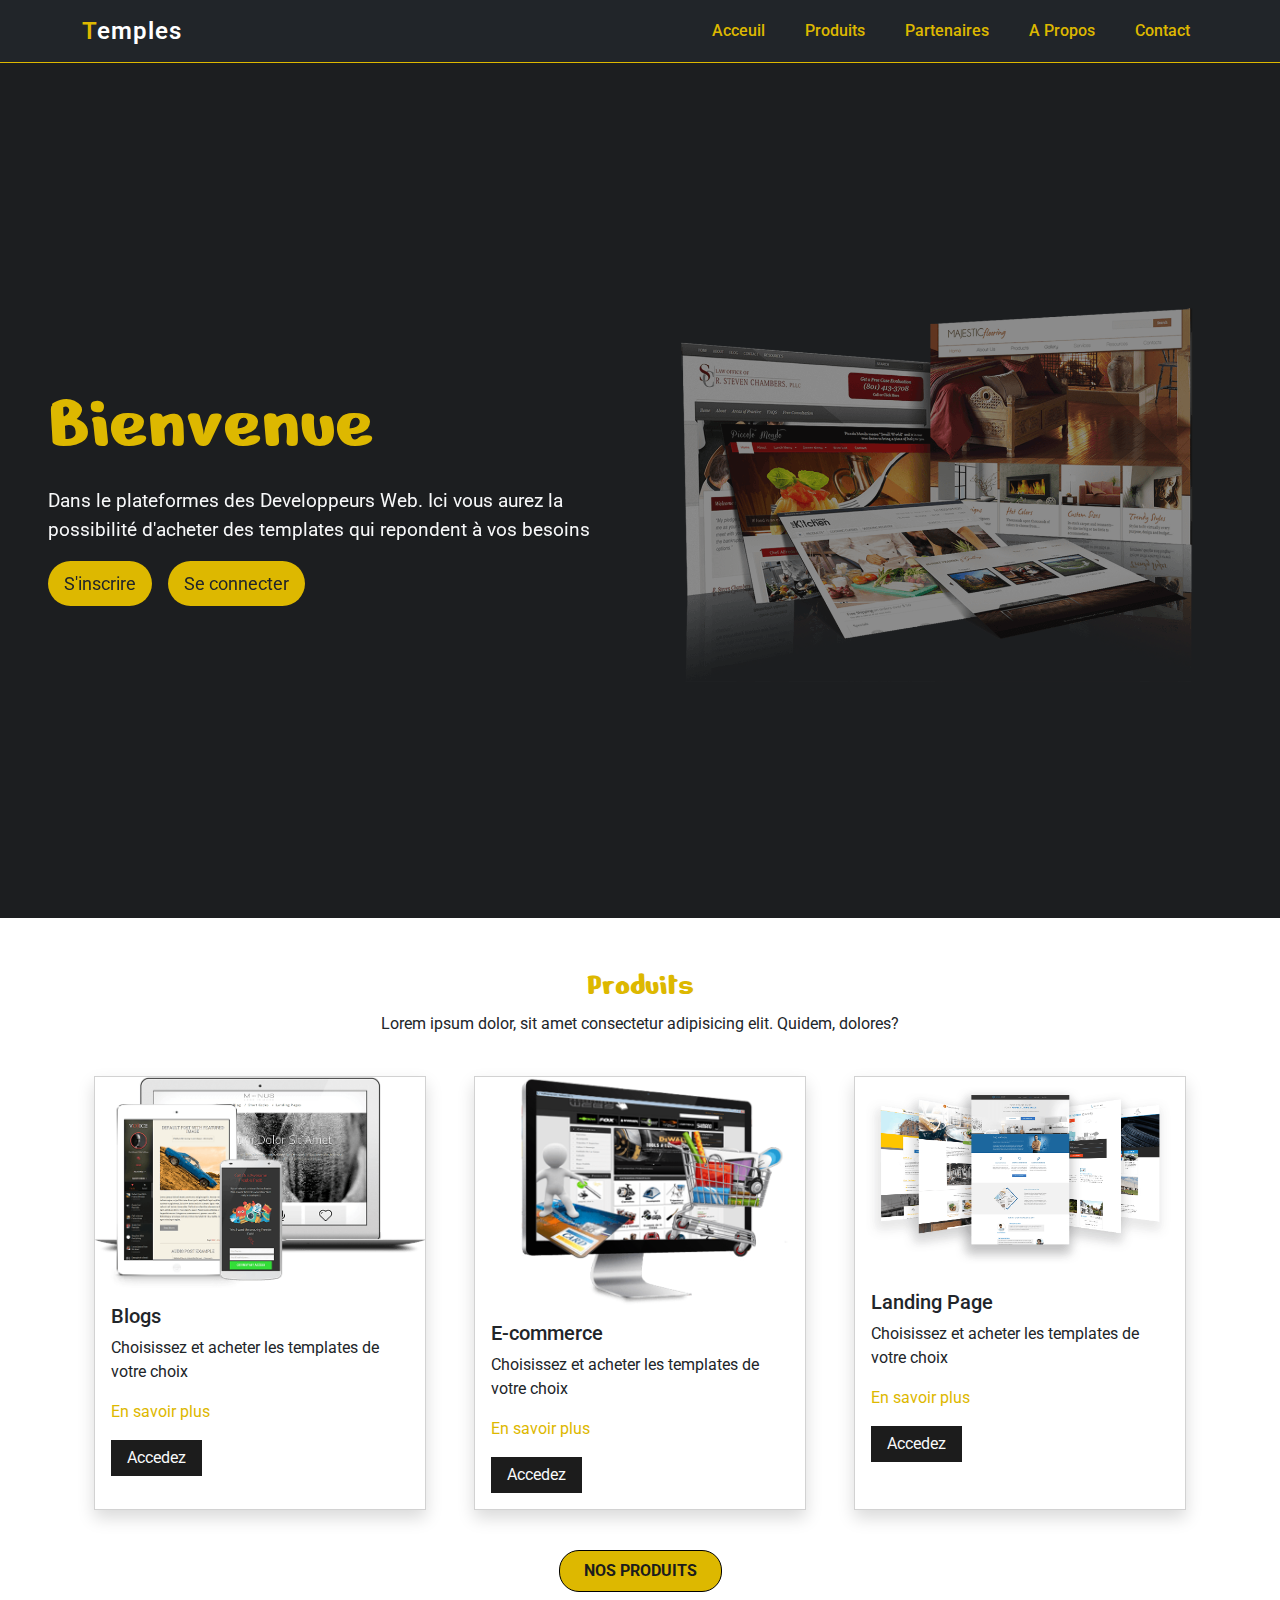
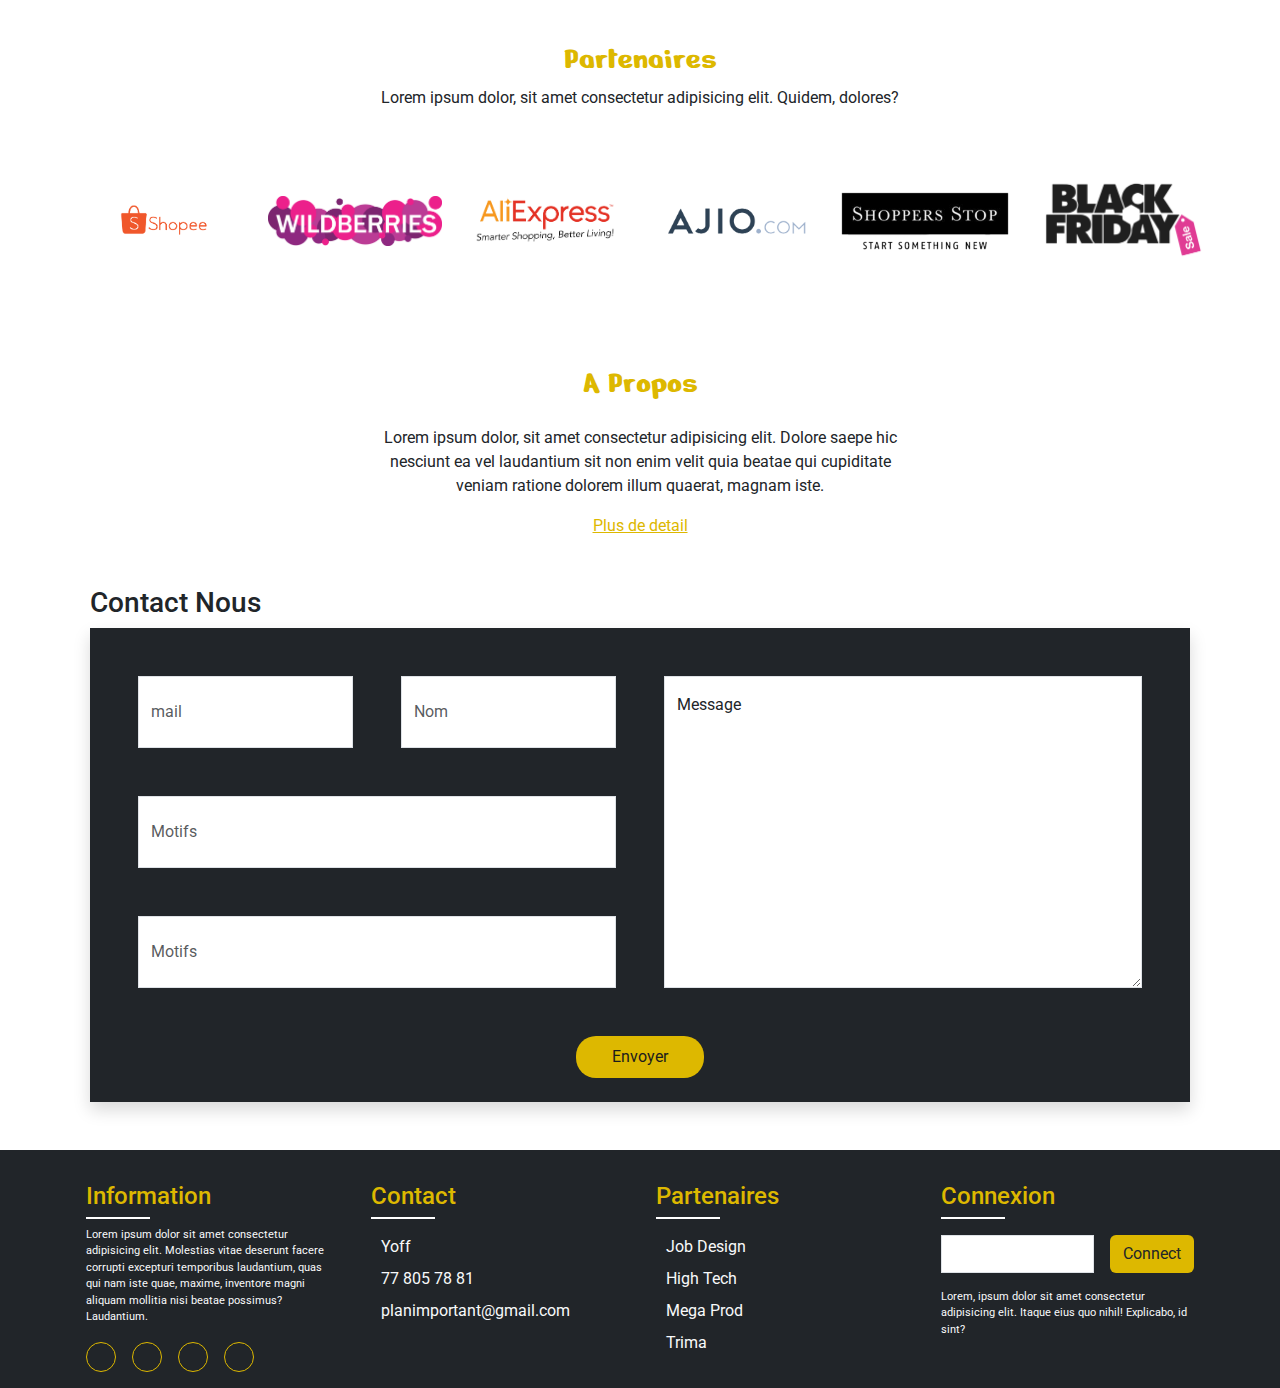
<file: index.html>
<!doctype html>
<html lang="en">
  <head>
    <meta charset="utf-8">
    <meta name="viewport" content="width=device-width, initial-scale=1">
    <title>Temples</title>
    <link rel="stylesheet" href="style.css">
    <link rel="stylesheet" href="https://cdnjs.cloudflare.com/ajax/libs/font-awesome/6.6.0/css/all.min.css" integrity="sha512-Kc323vGBEqzTmouAECnVceyQqyqdsSiqLQISBL29aUW4U/M7pSPA/gEUZQqv1cwx4OnYxTxve5UMg5GT6L4JJg==" crossorigin="anonymous" referrerpolicy="no-referrer" />
    <link href="https://cdn.jsdelivr.net/npm/bootstrap@5.3.3/dist/css/bootstrap.min.css" rel="stylesheet" integrity="sha384-QWTKZyjpPEjISv5WaRU9OFeRpok6YctnYmDr5pNlyT2bRjXh0JMhjY6hW+ALEwIH" crossorigin="anonymous">
  </head>
  <body>
    <header class="header bg-dark">
      <nav class="navbar navbar-expand-lg fixed-top position-relative">
        <div class="container">
          <a class="navbar-brand fs-4" href="#"><span>T</span>emples</a>
          <button class="navbar-toggler d-block d-md-none" type="button" data-bs-toggle="collapse" data-bs-target="#navbarSupportedContent" aria-controls="navbarSupportedContent" aria-expanded="false" aria-label="Toggle navigation">
            <span class="navbar-toggler-icon"></span>
          </button>
          <div class="collapse navbar-collapse" id="navbarSupportedContent">
            <ul class="navbar-nav ms-auto mb-2 mb-lg-0 gap-4">
              <li class="nav-item">
                <a class="nav-link" href="#">Acceuil</a>
              </li>
              <li class="nav-item">
                <a class="nav-link" href="#services">Produits</a>
              </li>
              <li class="nav-item">
                <a class="nav-link" href="#partenaires">Partenaires</a>
              </li>
              <li class="nav-item">
                <a class="nav-link" href="#propos">A Propos</a>
              </li>
              <li class="nav-item">
                <a class="nav-link" href="#contact">Contact</a>
              </li>
            </ul>
          </div>
        </div>
      </nav>
    </header>

    <section class="banner">
      <div id="carouselExampleSlidesOnly" class="carousel slide" data-bs-ride="carousel">
        <div class="carousel-inner bg-dark">
          <div class="carousel-item active">
            <div class="banne h-100">
              <div class="row align-items-center h-100 p-4 p-md-5">
                <div class="col-md-6 position-relative">
                  <div class="annonce position-relative">
                    <h1>Bienvenue</h1>
                    <p class="text-light">Dans le plateformes des Developpeurs Web. Ici vous aurez la possibilité d'acheter des templates qui repondent à vos besoins</p>
                    <div class="inscripte d-flex gap-3">
                      <a href="lien/inscription.html" class="btn">S'inscrire</a>
                      <a href="lien/connexion.html" class="btn">Se connecter</a>
                    </div>
                  </div>
                </div>
                <div class="col-md-6">
                  <img src="Images/banner1.png" alt="" class="img-fluid">
                </div>
              </div>
            </div>
          </div>
          <div class="carousel-item">
            <div class="banne h-100">
              <div class="row align-items-center h-100 p-4 p-md-5">
                <div class="col-md-6 position-relative">
                  <div class="annonce position-relative">
                    <h1>Templates</h1>
                    <p class="text-light">Nous avons differentes types de templates et de qualité qui ont été concus par nos experts.</p>
                    <div class="inscripte d-flex gap-3">
                      <a href="lien/inscription.html" class="btn">S'inscrire</a>
                      <a href="lien/connexion.html" class="btn"><i></i>Se connecter</a>
                    </div>
                  </div>
                </div>
                <div class="col-md-6">
                  <img src="Images/banner2.png" alt="" class="img-fluid">
                </div>
              </div>
            </div>
          </div>
          <div class="carousel-item">
            <div class="banne h-100">
              <div class="row align-items-center h-100 p-4 p-md-5">
                <div class="col-md-6 position-relative">
                  <div class="annonce position-relative">
                    <h1>Entreprendre</h1>
                    <p class="text-light">Formez une équipe diversifiée avec des compétences complémentaires, en veillant à ce que chaque membre partage la même vision et passion pour le projet</p>
                    <div class="inscripte d-flex gap-3">
                      <a href="lien/inscription.html" class="btn">S'inscrire</a>
                      <a href="lien/connexion.html" class="btn"><i></i>Se connecter</a>
                    </div>
                  </div>
                </div>
                <div class="col-md-6">
                  <img src="Images/banner3.png" alt="" class="img-fluid">
                </div>
              </div>
            </div>
          </div>
        </div>
      </div>
    </section>

    <section id="services">
      <div class="container text-center my-4">
        <div class="entete text-center mt-5 mb-2">
          <h2>Produits</h2>
          <p>Lorem ipsum dolor, sit amet consectetur adipisicing elit. Quidem, dolores?</p>
        </div>
        <div class="row">
          <div class="col-md-4 p-4">
            <div class="card shadow h-100 text-start">
              <img src="Images/produit1.png" class="card-img-top img-fluid" alt="...">
              <div class="card-body">
                <h5 class="card-title">Blogs</h5>
                <p class="card-text">Choisissez et acheter les templates de votre choix</p>
                <a href="#" class="">En savoir plus</a><br>
                <a href="" class="btn mt-3 text-light">Accedez</a>
              </div>
            </div>
          </div>
          <div class="col-md-4 p-4">
            <div class="card shadow h-100 text-start">
              <img src="Images/produit2.png" class="card-img-top img-fluid" alt="...">
              <div class="card-body">
                <h5 class="card-title">E-commerce</h5>
                <p class="card-text">Choisissez et acheter les templates de votre choix</p>
                <a href="#" class="">En savoir plus</a><br>
                <a href="" class="btn mt-3 text-light">Accedez</a>
              </div>
            </div>
          </div>
          <div class="col-md-4 p-4">
            <div class="card shadow h-100 text-start">
              <img src="Images/produit3.png" class="card-img-top img-fluid" alt="...">
              <div class="card-body">
                <h5 class="card-title">Landing Page</h5>
                <p class="card-text">Choisissez et acheter les templates de votre choix</p>
                <a href="#" class="">En savoir plus</a><br>
                <a href="" class="btn mt-3 text-light">Accedez</a>
              </div>
            </div>
          </div>
        </div>
        <a href="lien/liste-produit.html" class="btn text-uppercase fw-bolder mt-3 py-2 px-4" style="border: 1px solid black;">Nos Produits</a>
      </div>
    </section>

    <section id="partenaires">
      <div class="container my-4">
        <div class="entete text-center mt-5 mb-2">
          <h2>Partenaires</h2>
          <p>Lorem ipsum dolor, sit amet consectetur adipisicing elit. Quidem, dolores?</p>
        </div>
        <div class="row align-items-center">
          <div class="col-4 col-md-2 p-2">
           <img src="Images/partenaires/part1.png" alt="" class="img-fluid">
          </div>
          <div class="col-4 col-md-2 p-2">
           <img src="Images/partenaires/part2.png" alt="" class="img-fluid">
          </div>
          <div class="col-4 col-md-2 p-2">
           <img src="Images/partenaires/part3.png" alt="" class="img-fluid">
          </div>
          <div class="col-4 col-md-2 p-2">
           <img src="Images/partenaires/part4.png" alt="" class="img-fluid">
          </div>
          <div class="col-4 col-md-2 p-2">
           <img src="Images/partenaires/part5.png" alt="" class="img-fluid">
          </div>
          <div class="col-4 col-md-2 p-2">
           <img src="Images/partenaires/part6.png" alt="" class="img-fluid">
          </div>
        </div>
      </div>
    </section>

    <section id="propos">
      <div class="container my-4">
        <div class="entete text-center mt-2 mt-md-5 mb-2">
          <h2>A Propos</h2>
        </div>
        <div class="row mt-4">
          <div class="col-md-6 text-center mx-auto">
            <p>Lorem ipsum dolor, sit amet consectetur adipisicing elit. Dolore saepe hic nesciunt ea vel laudantium sit non enim velit quia beatae qui cupiditate veniam ratione dolorem illum quaerat, magnam iste.</p>
          </div>
          <a href="">Plus de detail</a>
        </div>
      </div>
    </section>

    <section id="contact">
      <div class="container mt-5">
        <h3 class="ms-2">Contact Nous</h3>
        <div class="row m-2 p-1 p-md-4 bg-dark shadow">
          <div class="col-md-6 bg-dark p-4">
            <form class="row g-2 g-md-5 ">
              <div class="col-md-6">
                <input type="email" class="form-control" id="inputEmail4" placeholder="mail">
              </div>
              <div class="col-md-6">
                <input type="text" class="form-control" id="inputPassword4" placeholder="Nom">
              </div>
              <div class="col-12">
                <input type="text" class="form-control" id="inputAddress" placeholder="Motifs">
              </div>
              <div class="col-12">
                <input type="text" class="form-control" id="inputAddress" placeholder="Motifs">
              </div>
            </form>
          </div>
          <div class="col-md-6 p-2 px-4 p-md-4 ">
            <div class="form-floating h-100">
              <textarea class="form-control" placeholder="Leave a comment here" id="floatingTextarea2"></textarea>
              <label for="floatingTextarea2">Message</label>
            </div>
          </div>
          <a href="" class="btn mt-4">Envoyer</a>
        </div>
      </div>
    </section>

    <footer class="footer mt-5 bg-dark text-light">
      <div class="container">
        <div class="row">
          <div class="col-12 col-md-3 p-3">
            <h4>Information</h4>
            <p class="t-info">Lorem ipsum dolor sit amet consectetur adipisicing elit. Molestias vitae deserunt facere corrupti excepturi temporibus laudantium, quas qui nam iste quae, maxime, inventore magni aliquam mollitia nisi beatae possimus? Laudantium.</p>
            <div class="social-media d-flex gap-3">
              <i class="fa-brands fa-facebook-f"></i>
              <i class="fa-brands fa-instagram"></i>
              <i class="fa-brands fa-whatsapp"></i>
              <i class="fa-brands fa-x-twitter"></i>
            </div>
          </div>
          <div class="col-7 col-md-3 p-3">
            <h4>Contact</h4>
            <ul class="navbar-nav cible-circle">
              <li class="mt-2"><i class="fa-solid fa-map-location-dot"></i>Yoff</li>
              <li class="mt-2"><i class="fa-solid fa-phone"></i>77 805 78 81</li>
              <li class="mt-2"><i class="fa-solid fa-envelope"></i>planimportant@gmail.com</li>
            </ul>
          </div>
          <div class="col-5 col-md-3 p-3">
            <h4>Partenaires</h4>
            <ul class="navbar-nav">
              <li class="mt-2"><i class="fa-solid fa-check"></i>Job Design</li>
              <li class="mt-2"><i class="fa-solid fa-check"></i>High Tech</li>
              <li class="mt-2"><i class="fa-solid fa-check"></i>Mega Prod</li>
              <li class="mt-2"><i class="fa-solid fa-check"></i>Trima</li>
            </ul>
          </div>
          <div class="col-12 col-md-3 p-3">
            <h4>Connexion</h4>
            <div class="subscribe mt-4 d-flex gap-3">
              <input type="text" class="form-control">
              <a href="" class="btn">Connect</a>
            </div>
            <p class="mt-3">Lorem, ipsum dolor sit amet consectetur adipisicing elit. Itaque eius quo nihil! Explicabo, id sint?</p>
          </div>
        </div>
      </div>
    </footer>
    <script src="https://cdn.jsdelivr.net/npm/bootstrap@5.3.3/dist/js/bootstrap.bundle.min.js" integrity="sha384-YvpcrYf0tY3lHB60NNkmXc5s9fDVZLESaAA55NDzOxhy9GkcIdslK1eN7N6jIeHz" crossorigin="anonymous"></script>
  </body>
</html>
</file>
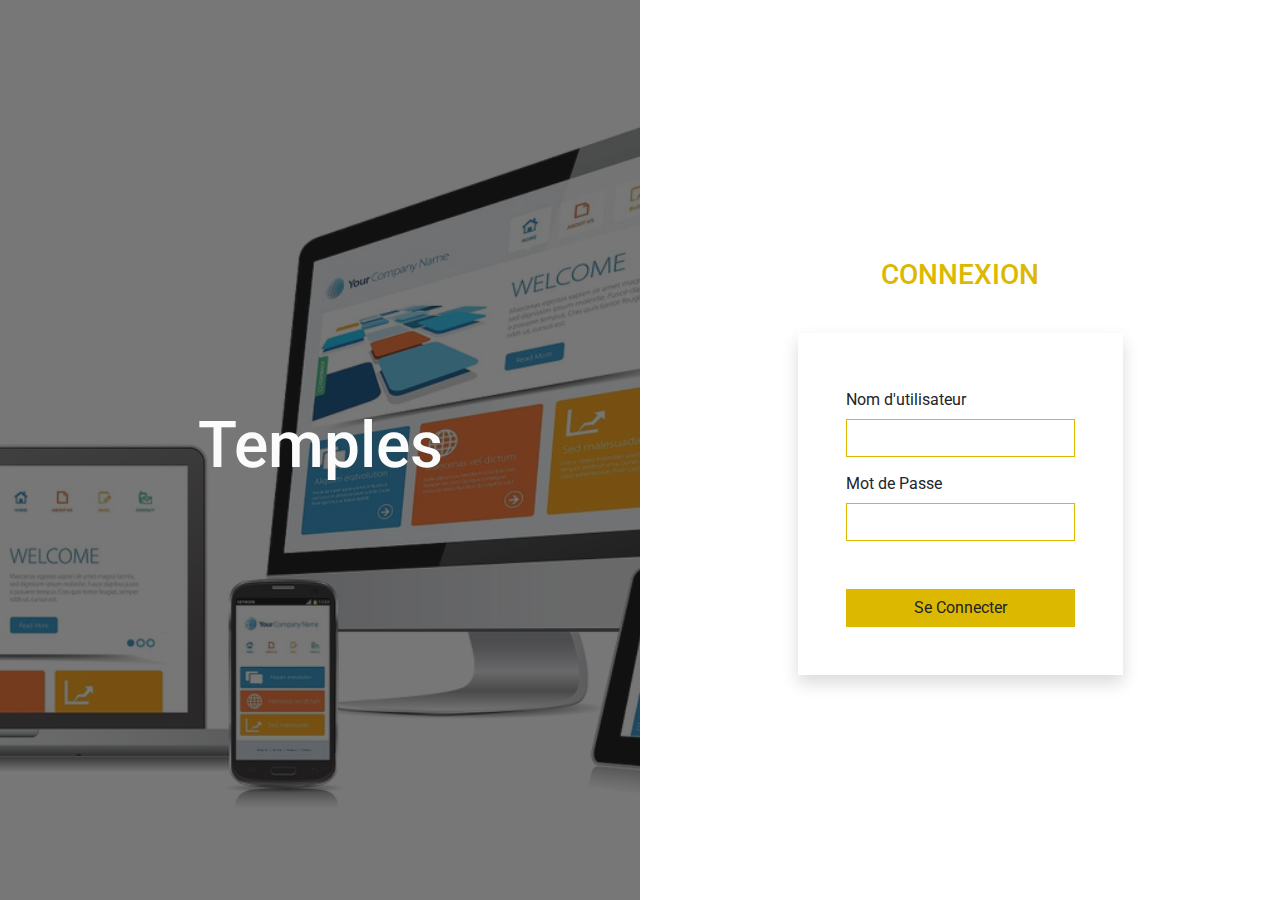
<file: lien/connexion.html>
<!DOCTYPE html>
<html lang="en">
<head>
    <meta charset="UTF-8">
    <meta name="viewport" content="width=device-width, initial-scale=1.0">
    <title>Connexion</title>
    <link rel="stylesheet" href="https://cdn.jsdelivr.net/npm/bootstrap@5.3.3/dist/css/bootstrap.min.css">
    <link rel="stylesheet" href="https://cdnjs.cloudflare.com/ajax/libs/font-awesome/6.6.0/css/all.min.css" integrity="sha512-Kc323vGBEqzTmouAECnVceyQqyqdsSiqLQISBL29aUW4U/M7pSPA/gEUZQqv1cwx4OnYxTxve5UMg5GT6L4JJg==" crossorigin="anonymous" referrerpolicy="no-referrer" />
    <link rel="stylesheet" href="../style.css">
</head>
<body>
    <section class="connexion d-flex align-items-center flex-column flex-md-row">
         <div class="img-connect d-flex align-items-center justify-content-center position-relative w-100 h-100">
            <h2 class="position-relative">Temples</h2>
        </div>
        <div class="col-12 col-md-6 d-flex justify-content-center align-items-center flex-column">
            <hr>
            <h3 class="text-uppercase">Connexion</h3>
            <hr>
            <div class="form-connect p-5 shadow">
                <div class="mb-2">
                    <label for="inputPassword6" class="col-form-label">Nom d'utilisateur</label>
                    <input type="text" id="inputPassword6" class="form-control" aria-describedby="passwordHelpInline">
                </div>
                <div class="mb-5">
                    <label for="inputPassword6" class="col-form-label">Mot de Passe</label>
                    <input type="password" id="inputPassword6" class="form-control" aria-describedby="passwordHelpInline">
                </div>
                <a href="compte.html" class="btn w-100">Se Connecter</a>
            </div>
        </div>
    </section>
    <script src="https://cdn.jsdelivr.net/npm/bootstrap@5.3.3/dist/js/bootstrap.bundle.min.js" integrity="sha384-YvpcrYf0tY3lHB60NNkmXc5s9fDVZLESaAA55NDzOxhy9GkcIdslK1eN7N6jIeHz" crossorigin="anonymous"></script>
</body>
</html>
</file>
<file: style.css>
@import url('https://fonts.googleapis.com/css2?family=Roboto:ital,wght@0,100;0,300;0,400;0,500;0,700;0,900;1,100;1,300;1,400;1,500;1,700;1,900&display=swap');
@import url('https://fonts.googleapis.com/css2?family=Nerko+One&display=swap');
@import url('https://fonts.googleapis.com/css2?family=Montserrat:ital,wght@0,100..900;1,100..900&family=Nerko+One&display=swap');
*{
    margin: 0;
    padding: 0;
    box-sizing: border-box;
    font-family: "Roboto", system-ui;
}

.entete h2{
    color: rgb(221, 184, 0);
    font-family: "Nerko One", cursive;
}

/* -----Header----- */
.header nav{
    border-bottom: 1px solid rgb(221, 184, 0);
}

.header .navbar .navbar-brand{
    letter-spacing: 1px;
    color: rgb(255, 255, 255);
    font-weight: 600;
}

.navbar .navbar-brand span{
    color: rgb(221, 184, 0);
}

.icone a{
    background-color: rgb(221, 184, 0);
    font-size: 14px;
    color: rgb(28, 28, 28);
}

.icone i{
    width: 20px;
    height: 20px;
    border-radius: 50%;
    font-size: 12px;
    color: rgb(28, 28, 28);
    border: 1px solid rgb(28, 28, 28);
}

.navbar-nav .nav-link{
    position: relative;
    color: rgb(221, 184, 0);
    font-size: 16px;
    font-weight: 500;
}

.nav-link::before{
    content: '';
    position: absolute;
    width: 0;
    height: 2px;
    left: 0;
    bottom: 0;
    background-color: white;
    transition: 0.2s;
}

.nav-link:hover:before{
    width: 100%;
}

/* ----banner---- */
.banner .carousel-item{
    height: 95vh;
    position: relative;
}

.banne .annonce{
    z-index: 2;
}

.banne .inscripte a{
    background-color: rgb(221, 184, 0);
    padding: 8px 15px;
    border-radius: 25px;
    font-size: 18px;
}

.carousel-item::before{
    content: '';
    position: absolute;
    width: 100%;
    height: 100%;
    background-color: rgba(24, 24, 24, 0.500);
    z-index: 1;
}

.carousel-caption{
    top: 10rem;
    z-index: 2;
}

.carousel-caption h1,
.annonce h1{
    font-size: 5rem;
    font-family: "Nerko One", cursive;
    margin-bottom: 16px;
    color: rgb(221, 184, 0);
}

.carousel-caption p,
.annonce p{
    font-size: 1.2rem;
}

@media (max-width: 576px) {
    .carousel-caption{
        top: 2rem;
        z-index: 2;
    }
    .carousel-caption h1,
    .annonce h1{
        font-size: 2.7rem;
    }

    .carousel-caption p,
    .annonce p{
        font-size: 1.2rem;
    }
}

/* ----Services---- */
#services .card{
    border-radius: 0;
}

#services .card img{
    border-radius: 0;
    max-height: 35vh;
    object-fit: cover;
}

#services .card a{
    color: rgb(221, 184, 0);
    text-decoration: none;
    border-radius: 0;
}

#services .card .btn{
    color: rgb(221, 184, 0);
    background-color: rgb(28, 28, 28);
    /* border: 2px solid rgb(28, 28, 28); */
}

#services .btn{
    background-color: rgb(221, 184, 0);
    color: rgb(28, 28, 28);
    padding: 5px 15px;
    border-radius: 20px;
}

/* ----A Propos---- */
#propos a{
    text-align: center;
    color: rgb(221, 184, 0);
}

/* ----Contact---- */
#contact form input{
    border-radius: 0;
    height: 8vh;
}

#contact textarea{
    border-radius: 0;
    min-height: 150px;
    height: 100%;
}

#contact a{
    width: 8rem;
    margin: auto;
    padding: 8px 15px;
    border-radius: 20px;
    background-color: rgb(221, 184, 0);
    color: rgb(28, 28, 28);
}

/* ----footer---- */
.footer h4{
    margin: 1rem 0;
    color: rgb(221, 184, 0);
    position: relative;
}

.footer h4::before{
    content: '';
    position: absolute;
    width: 4rem;
    height: 2px;
    left: 0;
    bottom: -8px;
    background-color: white;
}

.footer p{
    font-size: 11px;
}

.footer .social-media i{
    width: 30px;
    height: 30px;
    border-radius: 50%;
    border: 1px solid rgb(221, 184, 0);
    align-items: center;
    justify-content: center;
    display: flex;
    color: rgb(221, 184, 0);
}

.footer .navbar-nav i{
    margin-right: 10px;
    color: rgb(221, 184, 0);
}

.footer .subscribe input{
    border-radius: 0;
}

.subscribe .btn{
    background-color: rgb(221, 184, 0);
}

/* ---Liste Produit---- */
.liste .bt{
    color: rgb(221, 184, 0);
    font-size: 18px;
    display: flex;
    align-items: center;
}

.liste .bt:hover{
    color: whitesmoke;
}

.liste form{
    padding-left: 2rem;
}

.liste form i{
    position: absolute;
    font-size: 18px;
    left: 5px;
    color: rgb(28, 28, 28);
}

.liste form input{
    border: 0;
    border-radius: 0;
}


@media (max-width: 576px){
    .liste form{
        width: 150px;
        height: 2rem;
    }

    .liste form input{
        height: 2rem;
    }
}

.liste .offcanvas-title span,
.liste .offcanvas-header .btn-close{
    color: rgb(221, 184, 0);
}

.liste .offcanvas-body i{
    width: 2px;
    height: 30px;
    border: 1px solid rgb(221, 184, 0);
    margin-right: 15px;
}

.liste .container-fluid{
    margin-top: 5rem;
}

.liste .nav .nav-link{
    color: white;
}

.liste .card,
.liste .card-img-top{
    border-radius: 0;
}

.liste .card .card-text{
    margin-bottom: 5px;
}

.liste .card .btn{
    background-color: rgb(221, 184, 0);
}

.liste a i{
    color: rgb(221, 184, 0);
}

.liste .card-title{
    font-size: 16px;
}

.liste .card h6{
    font-size: 14px;
}

.liste .card img{
    max-height: 28vh;
    object-fit: cover;
}

.liste .card s{
    opacity: 0.6;
}

.note i{
    color: rgb(221, 184, 0);
    font-size: 13px;
}

.liste .voir{
    font-size: 14px;
    opacity: 0.6;
}

/* ----Inscription---- */
.inscripte h1{
    color: rgb(221, 184, 0);
}

.inscription form label{
    color: rgb(28, 28, 28);
}

.inscription form input{
    border-radius: 0;
    height: 7vh;
    border: 1px solid rgb(221, 184, 0);
}

.inscription form .confidentialité{
    height: 2.8vh;
}

.inscription .ins-button a{
    padding: 10px 18px;
    border-radius: 0;
    background-color: rgb(28, 28, 28);
    color: white;
}

.footer-special h6{
    color: rgb(221, 184, 0);
}

.footer-special p{
    font-size: 13px;
}

.footer-special .copy{
    color: rgb(221, 184, 0);
}

/* ----Connexion---- */
.connexion{
    height: 100vh;
    width: 100%;
    flex-grow: 1 1 auto;
}

.img-connect{
    background-image: url(Images/conect-compte.png);
    background-size: cover;
    background-position: center center;
    background-repeat: no-repeat;
}

.img-connect::before{
    content: '';
    position: absolute;
    width: 100%;
    height: 100%;
    background-color: rgba(28, 28, 28, 0.600);
}

.img-connect h2{
    color: rgb(251, 251, 251);
    z-index: 2;
    font-size: 4rem;
}

.connexion h3{
    color: rgb(221, 184, 0);
}

.connexion input{
    border-radius: 0;
    border: 1px solid rgb(221, 184, 0);
}

.connexion .btn{
    background-color: rgb(221, 184, 0);
    border-radius: 0;
}

/* ----compte---- */

.compte .background{
    width: 100%;
    height: 20vh;
    position: relative;
    background-image: url(Images/conect-compte.png);
    background-size: cover;
    background-position: center;
    background-repeat: no-repeat;
}

.background::before{
    content: '';
    position: absolute;
    width: 100%;
    height: 100%;
    background-color: rgba(28, 28, 28, 0.600);
}

.background h1{
    font-size: 4rem;
    font-family: "Nerko One", cursive;
}

@media(max-width: 576px){
    .background h1{
        font-size: 2.5rem;
    }
}

.compte .navbar{
    border-top: 1px solid rgb(221, 184, 0);
}

.compte .navbar i{
    color: white;
    font-size: 15px;
}

.pro .fil img{
    width: 25px;
    height: 25px;
    object-fit: cover;
    border-radius: 25px;
    border: 1px solid white;
}

.pro i{
    color: rgb(221, 184, 0) !important;
    font-size: 18px !important;
}

.produit{
    margin-top: 13rem;
}

.produit .card{
    border-radius: 0;
    border: 0;
}

.produit .card img{
    height: 28vh;
    object-fit: cover;
}

.produit .details-small{
    font-size: 13px;
    opacity: 0.6;
}

.produit .card .btn{
    background-color: rgb(28, 28, 28);
    border-radius: 0;
}

/* ----Details---- */
.detail-produit h2{
    font-family: "Nerko One", cursive;
}

.detail-produit h2 span{
    color: rgb(221, 184, 0);
    font-family: "Nerko One", cursive;
    font-size: 1.2rem;
}

.informations h3,
.prix h3,
.present h3{
    font-size: 1.5rem;
    position: relative;
}

.informations h3::before,
.prix h3::before,
.present h3::before{
    content: '';
    position: absolute;
    width: 3rem;
    height: 2px;
    bottom: -5px;
    left: 0;
    background-color: rgb(221, 184, 0);
}

.team-profil{
    border-left: 2px solid rgb(221, 184, 0);
    border-right: 1px solid rgb(221, 184, 0);
}

.team-profil h5{
    font-family: "Montserrat", sans-serif;
    font-size: 1rem;
    margin-top: 8px;
    font-weight: 600;
}

.team-profil h6{
    font-family: "Montserrat", sans-serif;
    font-size: 0.8rem;
    margin-top: 0;
    font-weight: 400;
}

.team{
    width: 150px;
    height: 150px;
    border-radius: 50%; 
    position: relative;
}

@media(max-width: 576px){
    .team-profil h5{
        font-size: 0.8rem;
    }
    .team-profil h6{
        font-size: 0.6rem;
    }
    .team{
        width: 75px;
        height: 75px;
    }
}

.team img{
    object-fit: cover;
    width: 100%;
    height: 100%;
    border-radius: 50%;
    border: 2px solid rgb(221, 184, 0);
}

.video video{
    height: 70vh;
    border: 1px solid;
    width: 100%;
    object-fit: cover;
}

@media(max-width: 576px){
    .video video{
        height: 50vh;
    }
}

.prix h4{
    color: rgb(221, 184, 0);
}

.prix .star{
    color: rgb(221, 184, 0);
}

.prix .vue{
    opacity: 0.7;
}

.informations a{
    border-radius: 0;
    color: rgb(221, 184, 0);
    font-size: 1.2rem;
}

.informations .team img{
    filter: grayscale(85%);
}
</file>
